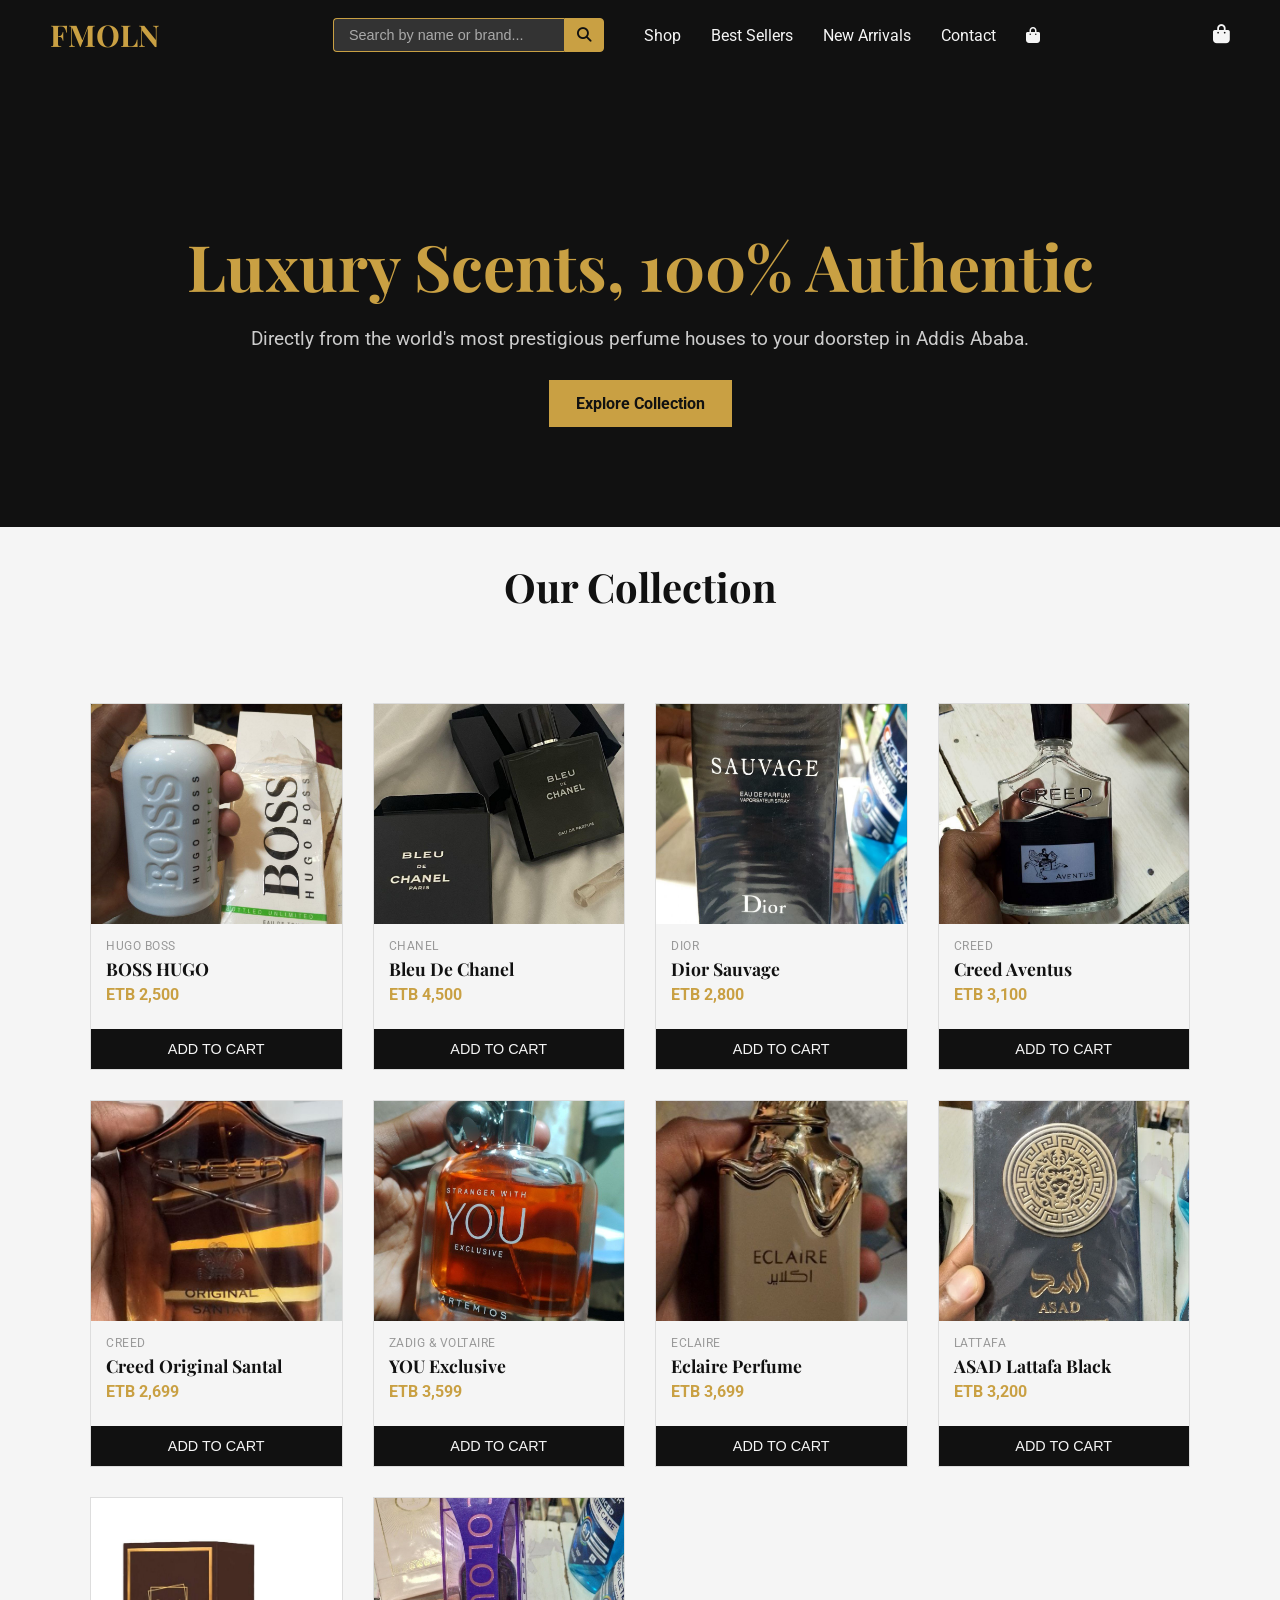
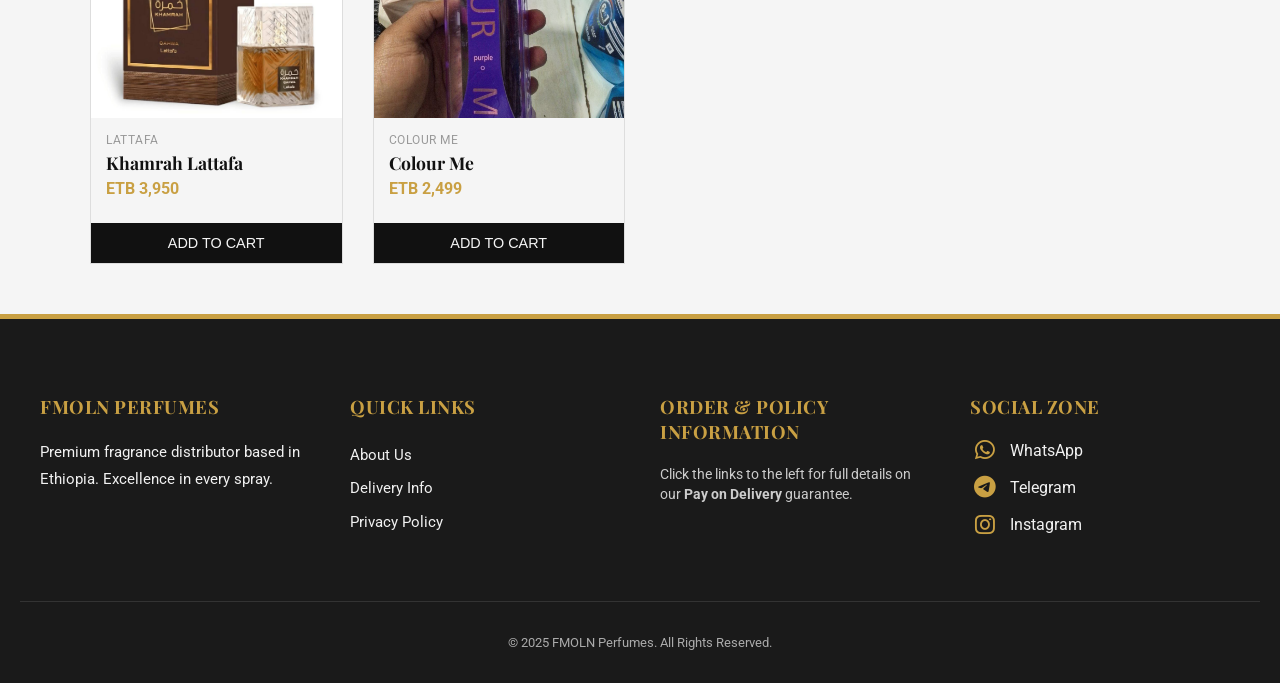
<file: index.html>
<!DOCTYPE html>
<html lang="en">
<head>
    <meta charset="UTF-8">
    <link rel="icon" type="image/x-icon" href="favicon.ico">
    <meta name="viewport" content="width=device-width, initial-scale=1.0">
    <title>FMOLN - Discover Your Signature Scent</title>
    <link rel="stylesheet" href="style.css">
    <script src="https://identity.netlify.com/v1/netlify-identity-widget.js"></script>
    <link rel="stylesheet" href="https://cdnjs.cloudflare.com/ajax/libs/font-awesome/6.5.2/css/all.min.css">
    <link href="https://fonts.googleapis.com/css2?family=Playfair+Display:wght@400;700&family=Roboto:wght@300;400&display=swap" rel="stylesheet">
</head>
<body>

    <header class="main-header">
        <div class="logo">FMOLN</div>
        <nav class="main-nav">
            <!-- Desktop search bar -->
            <div class="search-bar-container">
                <input type="text" id="search-input" placeholder="Search by name or brand..." autocomplete="off">
                <button id="search-button" aria-label="Search"><i class="fas fa-search"></i></button>
            </div>
            <!-- Desktop nav links -->
            <ul>
                <li><a href="index.html">Shop</a></li>
                <li><a href="index.html">Best Sellers</a></li>
                <li><a href="index.html">New Arrivals</a></li>
                <li><a href="about.html">Contact</a></li>
                <li class="nav-icon cart-icon-container">
                    <a href="order.html" aria-label="View Cart">
                        <i class="fas fa-shopping-bag"></i>
                        <span id="cart-count" class="cart-count-badge" style="display:none;">0</span>
                    </a>
                </li>
            </ul>
        </nav>
        <!-- Mobile: cart + hamburger -->
        <div class="header-icons">
            <a href="order.html" class="cart-icon-container" style="color:#f5f5f5;text-decoration:none;position:relative;">
                <i class="fas fa-shopping-bag" style="font-size:1.2em;"></i>
                <span id="cart-count-mobile" class="cart-count-badge" style="display:none;">0</span>
            </a>
            <button class="hamburger-btn" id="hamburger-btn" aria-label="Menu">
                <i class="fas fa-bars"></i>
            </button>
        </div>
    </header>
    <!-- Mobile search bar -->
    <div class="mobile-search">
        <div class="mobile-search-wrap">
            <input type="text" id="search-input-mobile" placeholder="Search perfumes..." autocomplete="off">
            <button id="search-button-mobile"><i class="fas fa-search"></i></button>
        </div>
    </div>
    <!-- Mobile drawer menu -->
    <nav class="mobile-nav" id="mobile-nav">
        <a href="index.html"><i class="fas fa-store"></i> Shop</a>
        <a href="index.html"><i class="fas fa-star"></i> Best Sellers</a>
        <a href="index.html"><i class="fas fa-bolt"></i> New Arrivals</a>
        <a href="about.html"><i class="fas fa-envelope"></i> Contact</a>
    </nav>

    <section class="hero-section">
        <div class="hero-content">
            <h1>Luxury Scents, <strong>100% Authentic</strong></h1>
            <p>Directly from the world's most prestigious perfume houses to your doorstep in Addis Ababa.</p>
            <a href="#shop" class="cta-button">Explore Collection</a>
        </div>
    </section>

    <main id="shop" class="container">
        <h2 class="section-title">Our Collection</h2>
        <div class="featured-products">
            <div class="loading-state">
                <p>Curating your signature scent...</p>
            </div>
        </div>
    </main>

    <footer class="pro-footer">
        <div class="footer-grid">
            <div class="footer-column brand-column">
                <h4 class="footer-heading">FMOLN Perfumes</h4>
                <p>Premium fragrance distributor based in Ethiopia. Excellence in every spray.</p>
            </div>

            <div class="footer-column links-column">
                <h4 class="footer-heading">Quick Links</h4>
                <ul>
                    <li><a href="about.html">About Us</a></li>
                    <li><a href="about.html">Delivery Info</a></li>
                    <li><a href="about.html">Privacy Policy</a></li>
                </ul>
            </div>

            <div class="footer-column policy-column">
                <h4 class="footer-heading">Order & Policy Information</h4>
                <p class="policy-text">Click the links to the left for full details on our <strong>Pay on Delivery</strong> guarantee.</p>
            </div>

            <div class="footer-column social-column">
                <h4 class="footer-heading">Social Zone</h4>
                <div class="social-icons">
                    <a href="https://wa.me/251938073190" target="_blank" aria-label="WhatsApp"><i class="fab fa-whatsapp"></i> WhatsApp</a>
                    <a href="https://t.me/fmoln" target="_blank" aria-label="Telegram"><i class="fab fa-telegram-plane"></i> Telegram</a>
                    <a href="https://www.instagram.com/fmg_fikre?igsh=MTRudDd5MmEwamZpMA==" target="_blank" aria-label="Instagram"><i class="fab fa-instagram"></i> Instagram</a>
                </div>
            </div>
        </div>
        
        <div class="footer-bottom">
            <!-- ✅ FIX: Updated copyright year from 2024 to 2025 -->
            <p>&copy; 2025 FMOLN Perfumes. All Rights Reserved.</p>
        </div>
    </footer>

    <script src="script.js"></script>
    <!-- Netlify Identity — handles invite/reset tokens and redirects to admin -->
    <script>
        // If the URL contains an identity token (invite or password reset),
        // redirect straight to /admin/ so the widget can process it there
        if (window.location.hash && (
            window.location.hash.includes('invite_token') ||
            window.location.hash.includes('recovery_token') ||
            window.location.hash.includes('confirmation_token')
        )) {
            window.location.href = '/admin/' + window.location.hash;
        }

        if (window.netlifyIdentity) {
            window.netlifyIdentity.on("init", user => {
                if (!user) {
                    window.netlifyIdentity.on("login", () => {
                        document.location.href = "/admin/";
                    });
                }
            });
        }
    </script>
</body>
</html>
</file>
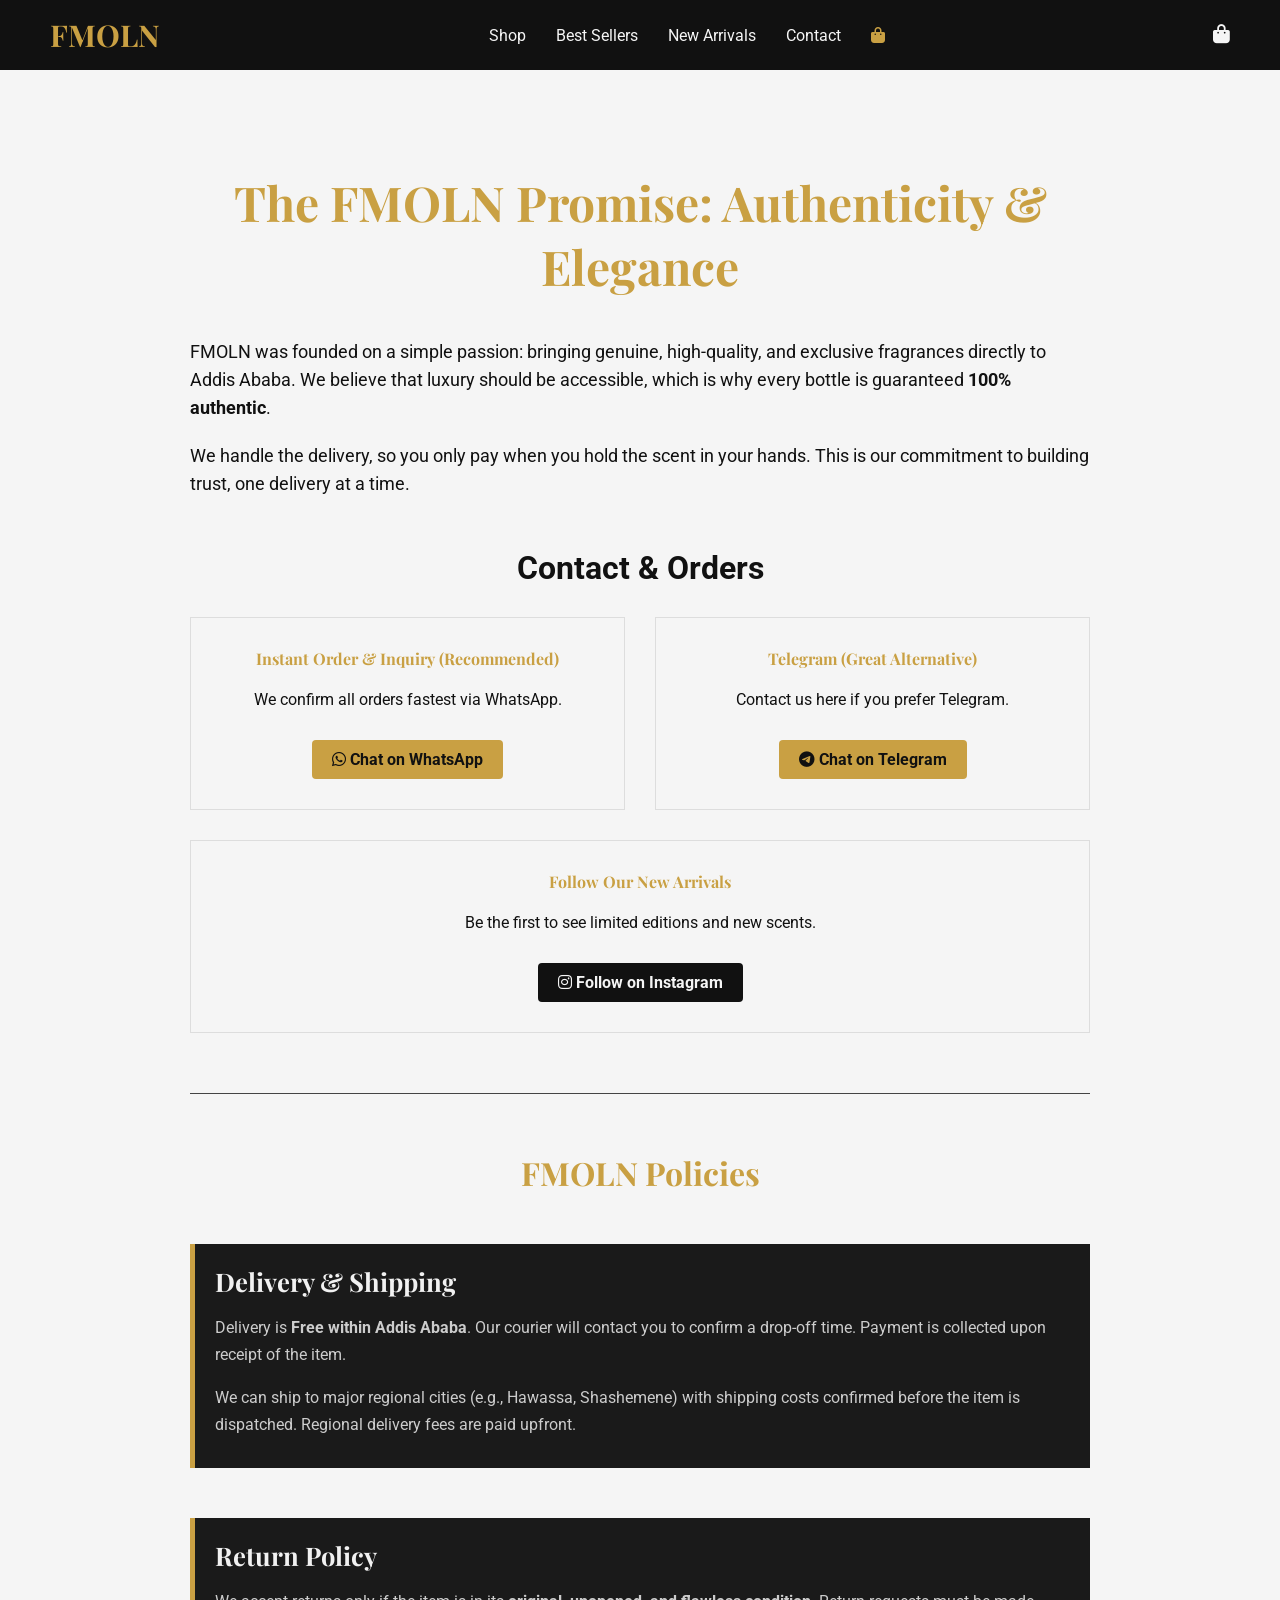
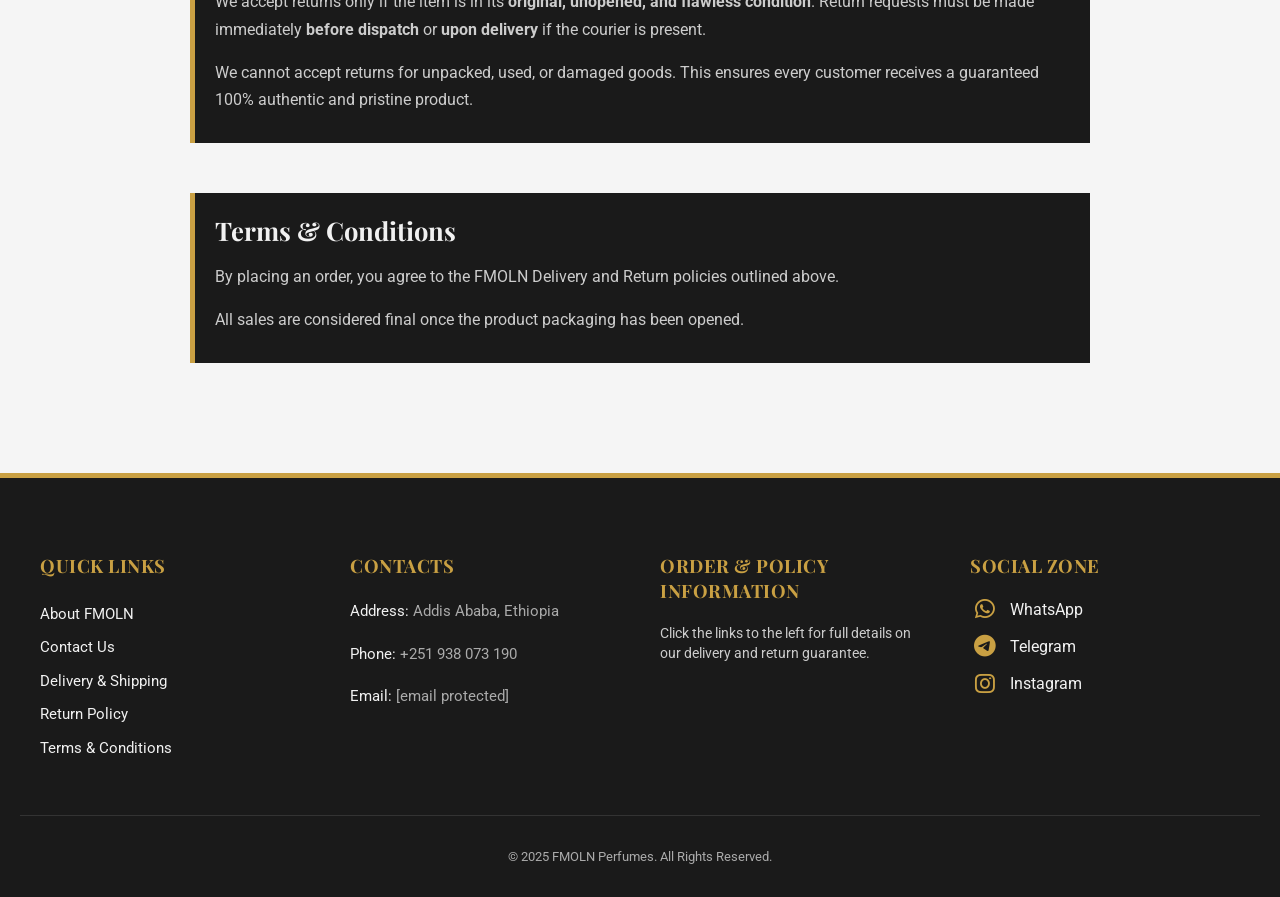
<file: about.html>
<!DOCTYPE html>
<html lang="en">
<head>
    <meta charset="UTF-8">
    <link rel="icon" type="image/x-icon" href="favicon.ico">
    <meta name="viewport" content="width=device-width, initial-scale=1.0">
    <title>About FMOLN - Trust, Policies & Contact</title>
    <link rel="stylesheet" href="style.css">
    <link href="https://fonts.googleapis.com/css2?family=Playfair+Display:wght@400;700&family=Roboto:wght@300;400&display=swap" rel="stylesheet">
    <link rel="stylesheet" href="https://cdnjs.cloudflare.com/ajax/libs/font-awesome/6.5.2/css/all.min.css">
</head>
<body>

    <header class="main-header">
        <div class="logo">FMOLN</div>
        <nav class="main-nav">
            <ul>
                <li><a href="index.html">Shop</a></li>
                <li><a href="index.html">Best Sellers</a></li>
                <li><a href="index.html">New Arrivals</a></li>
                <li><a href="about.html">Contact</a></li>
                <li class="nav-icon cart-icon-container">
                    <a href="order.html" style="text-decoration:none;color:inherit;">
                        <i class="fas fa-shopping-bag"></i>
                        <span id="cart-count" class="cart-count-badge" style="display:none;">0</span>
                    </a>
                </li>
            </ul>
        </nav>
        <!-- Mobile: cart + hamburger -->
        <div class="header-icons">
            <a href="order.html" class="cart-icon-container" style="color:#f5f5f5;text-decoration:none;position:relative;">
                <i class="fas fa-shopping-bag" style="font-size:1.2em;"></i>
                <span id="cart-count-mobile" class="cart-count-badge" style="display:none;">0</span>
            </a>
            <button class="hamburger-btn" id="hamburger-btn" aria-label="Menu">
                <i class="fas fa-bars"></i>
            </button>
        </div>
    </header>
    <!-- Mobile drawer menu -->
    <nav class="mobile-nav" id="mobile-nav">
        <a href="index.html"><i class="fas fa-store"></i> Shop</a>
        <a href="index.html"><i class="fas fa-star"></i> Best Sellers</a>
        <a href="index.html"><i class="fas fa-bolt"></i> New Arrivals</a>
        <a href="about.html"><i class="fas fa-envelope"></i> Contact</a>
    </nav>

    <section class="page-content">
        <div class="container">
            <h2 class="page-title">The FMOLN Promise: Authenticity & Elegance</h2>
            
            <p class="about-text">
                FMOLN was founded on a simple passion: bringing genuine, high-quality, and exclusive fragrances directly to Addis Ababa. We believe that luxury should be accessible, which is why every bottle is guaranteed <strong>100% authentic</strong>.
            </p>
            
            <p class="about-text">
                We handle the delivery, so you only pay when you hold the scent in your hands. This is our commitment to building trust, one delivery at a time.
            </p>

            <h3 class="contact-title">Contact & Orders</h3>
            <div class="contact-methods">
                
                <div class="contact-card">
                    <h4>Instant Order & Inquiry (Recommended)</h4>
                    <p>We confirm all orders fastest via WhatsApp.</p>
                    <a href="https://wa.me/251938073190" class="contact-btn gold-btn" target="_blank">
                        <i class="fab fa-whatsapp"></i> Chat on WhatsApp
                    </a>
                </div>
                
                <div class="contact-card">
                    <h4>Telegram (Great Alternative)</h4>
                    <p>Contact us here if you prefer Telegram.</p>
                    <a href="https://t.me/fmoln" class="contact-btn gold-btn" target="_blank">
                        <i class="fab fa-telegram-plane"></i> Chat on Telegram
                    </a>
                </div>
                
                <div class="contact-card">
                    <h4>Follow Our New Arrivals</h4>
                    <p>Be the first to see limited editions and new scents.</p>
                    <a href="https://www.instagram.com/fmg_fikre?igsh=MTRudDd5MmEwamZpMA==" class="contact-btn black-btn" target="_blank">
                        <i class="fab fa-instagram"></i> Follow on Instagram
                    </a>
                </div>
            </div>

            <div class="policy-sections">
                <h2 class="policy-main-title">FMOLN Policies</h2>

                <section id="delivery" class="policy-section">
                    <h3>Delivery & Shipping</h3>
                    <p>Delivery is <strong>Free within Addis Ababa</strong>. Our courier will contact you to confirm a drop-off time. Payment is collected upon receipt of the item.</p>
                    <p>We can ship to major regional cities (e.g., Hawassa, Shashemene) with shipping costs confirmed before the item is dispatched. Regional delivery fees are paid upfront.</p>
                </section>

                <section id="return" class="policy-section">
                    <h3>Return Policy</h3>
                    <p>We accept returns only if the item is in its <strong>original, unopened, and flawless condition</strong>. Return requests must be made immediately <strong>before dispatch</strong> or <strong>upon delivery</strong> if the courier is present.</p>
                    <p>We cannot accept returns for unpacked, used, or damaged goods. This ensures every customer receives a guaranteed 100% authentic and pristine product.</p>
                </section>

                <section id="terms" class="policy-section">
                    <h3>Terms & Conditions</h3>
                    <p>By placing an order, you agree to the FMOLN Delivery and Return policies outlined above.</p>
                    <p>All sales are considered final once the product packaging has been opened.</p>
                </section>
            </div>
        </div>
    </section>

    <footer class="pro-footer">
        <div class="footer-grid">
            
            <div class="footer-column">
                <h4 class="footer-heading">Quick Links</h4>
                <ul>
                    <li><a href="about.html">About FMOLN</a></li>
                    <li><a href="about.html">Contact Us</a></li>
                    <li><a href="about.html#delivery">Delivery & Shipping</a></li>
                    <li><a href="about.html#return">Return Policy</a></li>
                    <li><a href="about.html#terms">Terms & Conditions</a></li>
                </ul>
            </div>
            
            <div class="footer-column">
                <h4 class="footer-heading">Contacts</h4>
                <p>Address: <span class="footer-detail">Addis Ababa, Ethiopia</span></p>
                <p>Phone: <span class="footer-detail">+251 938 073 190</span></p>
                <p>Email: <span class="footer-detail"><a href="/cdn-cgi/l/email-protection#d3b5bebcbfbda3b6a1b5a6beb693b4beb2babffdb0bcbe" style="color:#aaa; text-decoration:none;"><span class="__cf_email__" data-cfemail="accac1c3c0c2dcc9decad9c1c9eccbc1cdc5c082cfc3c1">[email&#160;protected]</span></a></span></p>
            </div>

            <div class="footer-column policy-column">
                <h4 class="footer-heading">Order & Policy Information</h4>
                <p class="policy-text">Click the links to the left for full details on our delivery and return guarantee.</p>
            </div>
            
            <div class="footer-column social-column">
                <h4 class="footer-heading">Social Zone</h4>
                <div class="social-icons">
                    <a href="https://wa.me/251938073190" target="_blank" aria-label="WhatsApp"><i class="fab fa-whatsapp"></i> WhatsApp</a>
                    <a href="https://t.me/fmoln" target="_blank" aria-label="Telegram"><i class="fab fa-telegram-plane"></i> Telegram</a>
                    <a href="https://www.instagram.com/fmg_fikre?igsh=MTRudDd5MmEwamZpMA==" target="_blank" aria-label="Instagram"><i class="fab fa-instagram"></i> Instagram</a>
                </div>
            </div>
        </div>
        
        <div class="footer-bottom">
            <p>&copy; 2025 FMOLN Perfumes. All Rights Reserved.
</body>
</html>
</file>
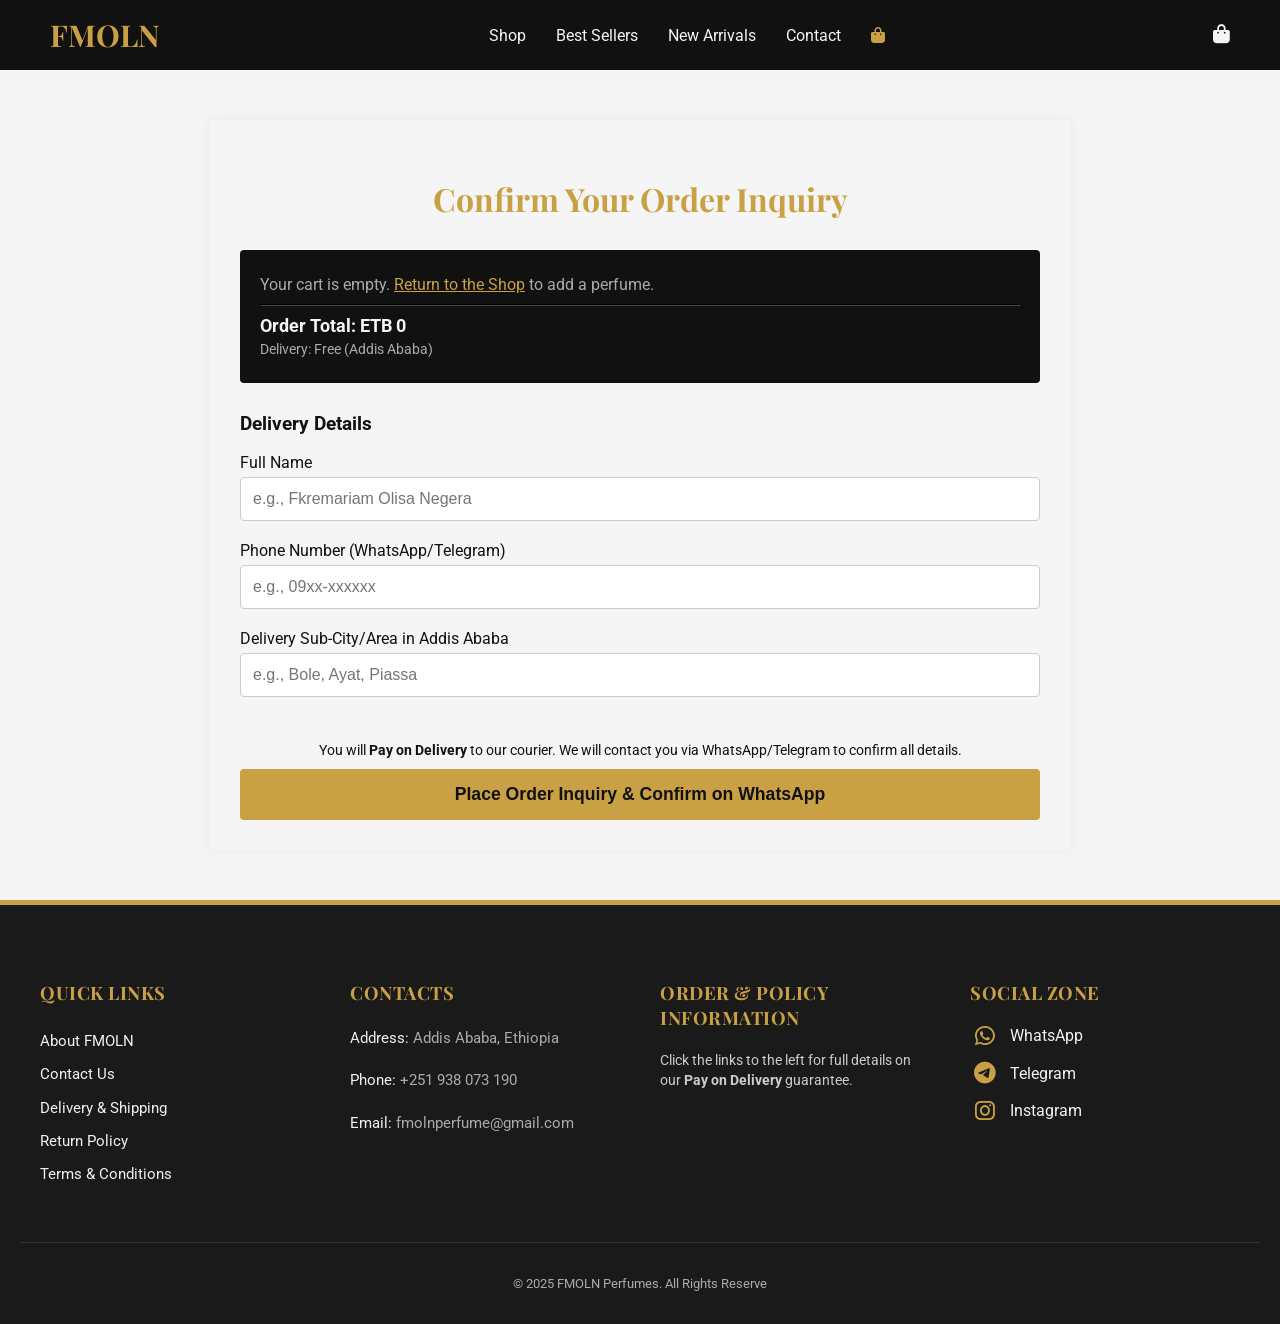
<file: order.html>
<!DOCTYPE html>
<html lang="en">
<head>
    <meta charset="UTF-8">
    <meta name="viewport" content="width=device-width, initial-scale=1.0">
    <link rel="icon" type="image/x-icon" href="favicon.ico">
    <title>FMOLN - Confirm Your Order</title>
    <link rel="stylesheet" href="style.css">
    <link rel="stylesheet" href="https://cdnjs.cloudflare.com/ajax/libs/font-awesome/6.5.2/css/all.min.css">
    <link href="https://fonts.googleapis.com/css2?family=Playfair+Display:wght@400;700&family=Roboto:wght@300;400&display=swap" rel="stylesheet">
</head>
<body>

    <header class="main-header">
        <div class="logo">FMOLN</div>
        <nav class="main-nav">
            <ul>
                <li><a href="index.html">Shop</a></li>
                <li><a href="index.html">Best Sellers</a></li>
                <li><a href="index.html">New Arrivals</a></li>
                <li><a href="about.html">Contact</a></li>
                <li class="nav-icon cart-icon-container">
                    <a href="order.html" style="text-decoration:none;color:inherit;">
                        <i class="fas fa-shopping-bag"></i>
                        <span id="cart-count" class="cart-count-badge" style="display:none;">0</span>
                    </a>
                </li>
            </ul>
        </nav>
        <!-- Mobile: cart + hamburger -->
        <div class="header-icons">
            <a href="order.html" class="cart-icon-container" style="color:#f5f5f5;text-decoration:none;position:relative;">
                <i class="fas fa-shopping-bag" style="font-size:1.2em;"></i>
                <span id="cart-count-mobile" class="cart-count-badge" style="display:none;">0</span>
            </a>
            <button class="hamburger-btn" id="hamburger-btn" aria-label="Menu">
                <i class="fas fa-bars"></i>
            </button>
        </div>
    </header>
    <!-- Mobile drawer menu -->
    <nav class="mobile-nav" id="mobile-nav">
        <a href="index.html"><i class="fas fa-store"></i> Shop</a>
        <a href="index.html"><i class="fas fa-star"></i> Best Sellers</a>
        <a href="index.html"><i class="fas fa-bolt"></i> New Arrivals</a>
        <a href="about.html"><i class="fas fa-envelope"></i> Contact</a>
    </nav>

    <!-- ORDER FORM -->
    <div class="order-container" id="order-section">
        <h2>Confirm Your Order Inquiry</h2>

        <div class="order-summary">
            <div id="order-summary-content"></div>
            <hr style="border-color: #444; margin: 10px 0;">
            <p id="order-total" style="font-size: 1.1em; font-weight: bold;">Order Total: ETB 0</p>
            <p style="font-size: 0.9em; color: #aaa;">Delivery: Free (Addis Ababa)</p>
        </div>

        <form class="order-form" id="order-form">
            <h3>Delivery Details</h3>
            <label for="name">Full Name</label>
            <input type="text" id="name" name="name" required placeholder="e.g., Fkremariam Olisa Negera">
            <label for="phone">Phone Number (WhatsApp/Telegram)</label>
            <input type="tel" id="phone" name="phone" required placeholder="e.g., 09xx-xxxxxx">
            <label for="location">Delivery Sub-City/Area in Addis Ababa</label>
            <input type="text" id="location" name="location" required placeholder="e.g., Bole, Ayat, Piassa">
            <p style="margin: 25px 0 10px; font-size: 0.9em; text-align: center;">
                You will <strong>Pay on Delivery</strong> to our courier. We will contact you via WhatsApp/Telegram to confirm all details.
            </p>
            <button type="submit" class="submit-btn">Place Order Inquiry & Confirm on WhatsApp</button>
        </form>
    </div>

    <!-- THANK YOU SCREEN - hidden until order is placed -->
    <div class="thankyou-container" id="thankyou-section" style="display:none;">
        <div class="thankyou-card">
            <div class="thankyou-icon">✅</div>
            <h2 class="thankyou-title">Order Sent!</h2>
            <p class="thankyou-message">
                Thank you! Your order inquiry has been sent to FMOLN via WhatsApp.<br>
                We will contact you shortly to confirm your delivery details.
            </p>
            <div class="thankyou-details" id="thankyou-details"></div>
            <p class="thankyou-sub">In the meantime, follow us for new arrivals:</p>
            <div class="thankyou-social">
                <a href="https://wa.me/251938073190" target="_blank"><i class="fab fa-whatsapp"></i></a>
                <a href="https://t.me/fmoln" target="_blank"><i class="fab fa-telegram-plane"></i></a>
                <a href="https://www.instagram.com/fmg_fikre?igsh=MTRudDd5MmEwamZpMA==" target="_blank"><i class="fab fa-instagram"></i></a>
            </div>
            <a href="index.html" class="thankyou-btn">Continue Shopping</a>
        </div>
    </div>

    <footer class="pro-footer">
        <div class="footer-grid">
            <div class="footer-column">
                <h4 class="footer-heading">Quick Links</h4>
                <ul>
                    <li><a href="about.html">About FMOLN</a></li>
                    <li><a href="about.html">Contact Us</a></li>
                    <li><a href="about.html#delivery">Delivery & Shipping</a></li>
                    <li><a href="about.html#return">Return Policy</a></li>
                    <li><a href="about.html#terms">Terms & Conditions</a></li>
                </ul>
            </div>
            <div class="footer-column">
                <h4 class="footer-heading">Contacts</h4>
                <p>Address: <span class="footer-detail">Addis Ababa, Ethiopia</span></p>
                <p>Phone: <span class="footer-detail">+251 938 073 190</span></p>
                <p>Email: <span class="footer-detail">fmolnperfume@gmail.com</span></p>
            </div>
            <div class="footer-column policy-column">
                <h4 class="footer-heading">Order & Policy Information</h4>
                <p class="policy-text">Click the links to the left for full details on our <strong>Pay on Delivery</strong> guarantee.</p>
            </div>
            <div class="footer-column social-column">
                <h4 class="footer-heading">Social Zone</h4>
                <div class="social-icons">
                    <a href="https://wa.me/251938073190" target="_blank"><i class="fab fa-whatsapp"></i> WhatsApp</a>
                    <a href="https://t.me/fmoln" target="_blank"><i class="fab fa-telegram-plane"></i> Telegram</a>
                    <a href="https://www.instagram.com/fmg_fikre?igsh=MTRudDd5MmEwamZpMA==" target="_blank"><i class="fab fa-instagram"></i> Instagram</a>
                </div>
            </div>
        </div>
        <div class="footer-bottom">
            <p>&copy; 2025 FMOLN Perfumes. All Rights Reserve

    <script src="script.js"></script>
</body>
</html>
</file>
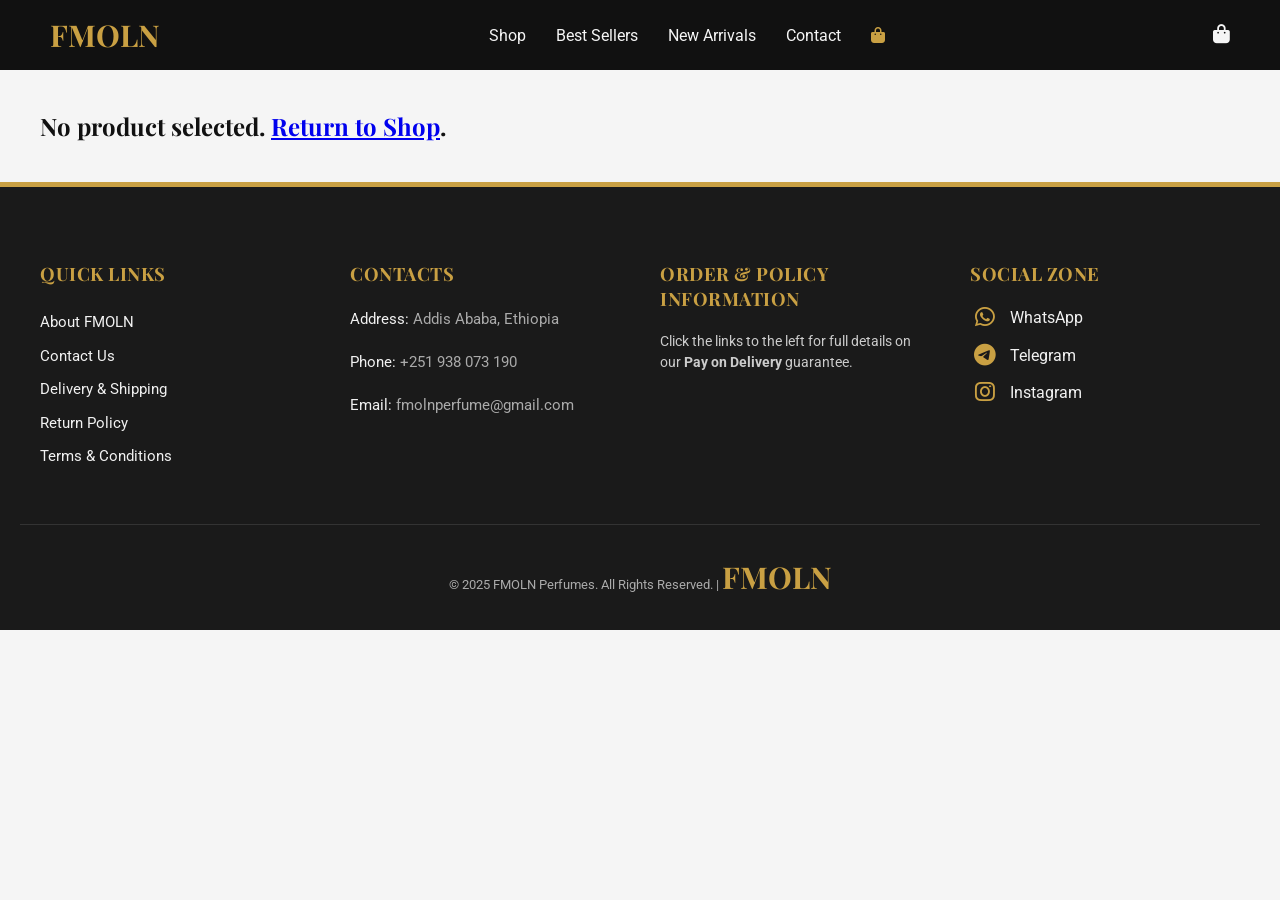
<file: product-detail.html>
<!DOCTYPE html>
<html lang="en">
<head>
    <meta charset="UTF-8">
    <meta name="viewport" content="width=device-width, initial-scale=1.0">
    <link rel="icon" type="image/x-icon" href="favicon.ico">
    <title id="page-title">FMOLN - Product Details</title>
    <link rel="stylesheet" href="style.css">
    <link href="https://fonts.googleapis.com/css2?family=Playfair+Display:wght@400;700&family=Roboto:wght@300;400&display=swap" rel="stylesheet">
    <link rel="stylesheet" href="https://cdnjs.cloudflare.com/ajax/libs/font-awesome/6.5.2/css/all.min.css">
</head>
<body>

    <header class="main-header">
        <div class="logo">FMOLN</div>
        <nav class="main-nav">
            <ul>
                <li><a href="index.html">Shop</a></li>
                <li><a href="index.html">Best Sellers</a></li>
                <li><a href="index.html">New Arrivals</a></li>
                <li><a href="about.html">Contact</a></li>
                <li class="nav-icon cart-icon-container">
                    <a href="order.html" style="text-decoration:none;color:inherit;">
                        <i class="fas fa-shopping-bag"></i>
                        <span id="cart-count" class="cart-count-badge" style="display:none;">0</span>
                    </a>
                </li>
            </ul>
        </nav>
        <!-- Mobile: cart + hamburger -->
        <div class="header-icons">
            <a href="order.html" class="cart-icon-container" style="color:#f5f5f5;text-decoration:none;position:relative;">
                <i class="fas fa-shopping-bag" style="font-size:1.2em;"></i>
                <span id="cart-count-mobile" class="cart-count-badge" style="display:none;">0</span>
            </a>
            <button class="hamburger-btn" id="hamburger-btn" aria-label="Menu">
                <i class="fas fa-bars"></i>
            </button>
        </div>
    </header>
    <!-- Mobile drawer menu -->
    <nav class="mobile-nav" id="mobile-nav">
        <a href="index.html"><i class="fas fa-store"></i> Shop</a>
        <a href="index.html"><i class="fas fa-star"></i> Best Sellers</a>
        <a href="index.html"><i class="fas fa-bolt"></i> New Arrivals</a>
        <a href="about.html"><i class="fas fa-envelope"></i> Contact</a>
    </nav>

    <div class="detail-container">

        <a href="index.html" class="back-to-shop-btn">
            <i class="fas fa-arrow-left"></i> Back to Shop
        </a>

        <div class="product-detail-card">

            <div class="detail-image-box">
                <img id="detail-image" src="" alt="Perfume Bottle" class="detail-image">
            </div>

            <div class="detail-info-box">
                <!-- These are intentionally empty — script.js fills them in -->
                <h1 id="detail-name" class="detail-name"></h1>
                <p id="detail-brand" class="detail-brand"></p>
                <h2 id="detail-price" class="detail-price"></h2>

                <div class="key-details">
                    <p><span>For:</span> <span id="detail-gender"></span></p>
                    <p><span>Size:</span> <span id="detail-ml"></span></p>
                    <p><span>Concentration:</span> <span id="detail-concentration"></span></p>
                </div>

                <hr class="detail-divider">

                <h3 class="description-title">Fragrance Profile</h3>
                <p id="detail-description" class="detail-description"></p>

                <button id="add-to-cart-detail-btn" class="cta-button">Add to Cart</button>
            </div>
        </div>

    </div>

    <footer class="pro-footer">
        <div class="footer-grid">
            <div class="footer-column">
                <h4 class="footer-heading">Quick Links</h4>
                <ul>
                    <li><a href="about.html">About FMOLN</a></li>
                    <li><a href="about.html">Contact Us</a></li>
                    <li><a href="about.html#delivery">Delivery & Shipping</a></li>
                    <li><a href="about.html#return">Return Policy</a></li>
                    <li><a href="about.html#terms">Terms & Conditions</a></li>
                </ul>
            </div>
            <div class="footer-column">
                <h4 class="footer-heading">Contacts</h4>
                <p>Address: <span class="footer-detail">Addis Ababa, Ethiopia</span></p>
                <p>Phone: <span class="footer-detail">+251 938 073 190</span></p>
                <p>Email: <span class="footer-detail">fmolnperfume@gmail.com</span></p>
            </div>
            <div class="footer-column policy-column">
                <h4 class="footer-heading">Order & Policy Information</h4>
                <p class="policy-text">Click the links to the left for full details on our <strong>Pay on Delivery</strong> guarantee.</p>
            </div>
            <div class="footer-column social-column">
                <h4 class="footer-heading">Social Zone</h4>
                <div class="social-icons">
                    <a href="https://wa.me/251938073190" target="_blank" aria-label="WhatsApp"><i class="fab fa-whatsapp"></i> WhatsApp</a>
                    <a href="https://t.me/fmoln" target="_blank" aria-label="Telegram"><i class="fab fa-telegram-plane"></i> Telegram</a>
                    <a href="https://www.instagram.com/fmg_fikre?igsh=MTRudDd5MmEwamZpMA==" target="_blank" aria-label="Instagram"><i class="fab fa-instagram"></i> Instagram</a>
                </div>
            </div>
        </div>
        <div class="footer-bottom">
            <p>&copy; 2025 FMOLN Perfumes. All Rights Reserved. | <span class="logo">FMOLN</span></p>
        </div>
    </footer>

    <script src="script.js"></script>
</body>
</html>
</file>
<file: style.css>
/* --- 1. FMOLN Brand Colors and Typography --- */
:root {
    --color-black: #111;
    --color-gold: #C9A043;
    --color-white: #f5f5f5;
    --font-serif: 'Playfair Display', serif;
    --font-sans: 'Roboto', sans-serif;
}

/* Reset */
body {
    margin: 0;
    padding: 0;
    font-family: var(--font-sans);
    background-color: var(--color-white);
    color: var(--color-black);
}

h1, h2, .logo {
    font-family: var(--font-serif);
    color: var(--color-black);
}

/* --- 2. Header & Navigation --- */
.main-header {
    display: flex;
    justify-content: space-between;
    align-items: center;
    padding: 15px 50px;
    background-color: var(--color-black);
    color: var(--color-gold);
    position: sticky;
    top: 0;
    z-index: 1000;
}

.logo {
    font-size: 30px;
    font-weight: 700;
    color: var(--color-gold);
}

.main-nav {
    display: flex;
    align-items: center;
    gap: 20px;
}

.main-nav ul {
    list-style: none;
    display: flex;
    gap: 30px;
    margin: 0;
    padding: 0;
}

.main-nav a {
    text-decoration: none;
    color: var(--color-white);
    transition: color 0.3s;
}

.main-nav a:hover {
    color: var(--color-gold);
}

/* Hamburger button — hidden on desktop */
.hamburger-btn {
    display: none;
    background: none;
    border: none;
    color: var(--color-white);
    font-size: 1.4em;
    cursor: pointer;
    padding: 4px 8px;
    line-height: 1;
}

/* Mobile header icons (cart + hamburger) — hidden on desktop */
.header-icons {
    display: none;
    align-items: center;
    gap: 16px;
}

/* Mobile drawer menu — hidden by default */
.mobile-nav {
    display: none;
    flex-direction: column;
    background-color: #1a1a1a;
    border-top: 1px solid #333;
    position: absolute;
    top: 100%;
    left: 0;
    width: 100%;
    z-index: 999;
    box-shadow: 0 8px 20px rgba(0,0,0,0.4);
}

.mobile-nav.open {
    display: flex;
}

.mobile-nav a {
    color: var(--color-white);
    text-decoration: none;
    padding: 14px 24px;
    border-bottom: 1px solid #2a2a2a;
    font-size: 1em;
    transition: color 0.2s, background 0.2s;
    display: flex;
    align-items: center;
    gap: 12px;
}

.mobile-nav a i {
    color: var(--color-gold);
    width: 18px;
    text-align: center;
}

.mobile-nav a:hover {
    color: var(--color-gold);
    background-color: #222;
}

/* Mobile header right side icons */
.header-icons {
    display: flex;
    align-items: center;
    gap: 16px;
}

/* --- 3. Search Bar --- */
.search-bar-container {
    display: flex;
    align-items: center;
    margin-right: 20px;
}

#search-input {
    padding: 8px 15px;
    border: 1px solid #C9A043;
    border-right: none;
    border-radius: 4px 0 0 4px;
    font-size: 0.9em;
    width: 200px;
    background-color: #333;
    color: #f1f1f1;
    transition: width 0.3s ease;
}

#search-input::placeholder {
    color: #aaa;
}

#search-button {
    background-color: #C9A043;
    color: #111;
    border: 1px solid #C9A043;
    padding: 8px 12px;
    border-radius: 0 4px 4px 0;
    cursor: pointer;
    font-size: 0.9em;
    transition: background-color 0.3s;
}

#search-button:hover {
    background-color: #a37c37;
}

/* Mobile search bar — hidden on desktop, shown on mobile via media query */
.mobile-search {
    display: none;
    background-color: #1a1a1a;
    padding: 10px 16px;
    border-bottom: 1px solid #333;
}

.mobile-search input {
    width: 100%;
    padding: 10px 14px;
    border: 1px solid #C9A043;
    border-right: none;
    border-radius: 4px 0 0 4px;
    background-color: #2a2a2a;
    color: #f1f1f1;
    font-size: 0.9em;
    box-sizing: border-box;
    outline: none;
}

.mobile-search input::placeholder { color: #777; }

.mobile-search-wrap {
    display: flex;
}

.mobile-search-wrap input {
    flex: 1;
    padding: 10px 14px;
    border: 1px solid #C9A043;
    border-right: none;
    border-radius: 4px 0 0 4px;
    background-color: #2a2a2a;
    color: #f1f1f1;
    font-size: 0.9em;
    outline: none;
}

.mobile-search-wrap button {
    background-color: #C9A043;
    border: none;
    padding: 10px 14px;
    border-radius: 0 4px 4px 0;
    cursor: pointer;
    color: #111;
}

/* --- 4. Hero Section --- */
.hero-section {
    background-color: var(--color-black);
    color: var(--color-white);
    text-align: center;
    padding: 100px 20px;
}

.hero-section h1 {
    font-size: 4em;
    color: var(--color-gold);
    margin-bottom: 10px;
}

.hero-content p {
    font-size: 1.2em;
    margin-bottom: 30px;
    color: #ccc;
}

.tagline {
    font-size: 1.2em;
    margin-bottom: 30px;
}

.cta-button {
    text-decoration: none;
    background-color: var(--color-gold);
    color: var(--color-black);
    padding: 12px 25px;
    font-weight: bold;
    border: 2px solid var(--color-gold);
    transition: background-color 0.3s;
    display: inline-block;
}

.cta-button:hover {
    background-color: transparent;
    color: var(--color-gold);
}

/* --- 5. Trust Bar --- */
.trust-bar {
    display: flex;
    justify-content: space-around;
    padding: 20px;
    background-color: var(--color-black);
    color: var(--color-white);
    font-size: 0.9em;
    border-top: 1px solid var(--color-gold);
}

/* --- 6. Featured Products --- */
.featured-products {
    padding: 50px 50px;
    text-align: center;
}

.section-title {
    font-family: var(--font-serif);
    font-size: 2.5em;
    margin-bottom: 40px;
    text-align: center;
}

.product-grid {
    display: grid;
    grid-template-columns: repeat(4, 1fr);
    gap: 30px;
}

.product-card {
    background-color: var(--color-white);
    padding: 0;
    text-align: left;
    transition: transform 0.3s, box-shadow 0.3s;
    overflow: hidden;
    border: 1px solid #ddd;
}

.product-card:hover {
    transform: translateY(-5px);
    box-shadow: 0 10px 20px rgba(0, 0, 0, 0.1);
}

.product-link {
    text-decoration: none;
    color: inherit;
    display: block;
}

.product-image {
    width: 100%;
    height: 220px;
    object-fit: cover;
    display: block;
}

.product-info {
    padding: 15px;
}

.product-brand {
    font-size: 0.75em;
    color: #999;
    text-transform: uppercase;
    letter-spacing: 0.5px;
    margin: 0 0 4px 0;
}

.product-name {
    font-family: var(--font-serif);
    font-size: 1.1em;
    color: var(--color-black);
    margin: 0 0 5px 0;
}

.product-price {
    font-family: var(--font-sans);
    font-weight: bold;
    color: var(--color-gold);
    margin: 0 0 10px 0;
}

.add-to-cart-btn {
    width: 100%;
    padding: 12px;
    border: none;
    background-color: var(--color-black);
    color: var(--color-white);
    text-transform: uppercase;
    font-size: 0.9em;
    cursor: pointer;
    transition: background-color 0.3s, color 0.3s;
}

.add-to-cart-btn:hover {
    background-color: var(--color-gold);
    color: var(--color-black);
}

/* --- 7. Cart Counter Badge --- */
.cart-icon-container {
    position: relative;
}

.cart-count-badge {
    position: absolute;
    top: -10px;
    right: -10px;
    background-color: var(--color-gold);
    color: var(--color-black);
    font-size: 11px;
    font-weight: bold;
    border-radius: 50%;
    padding: 2px 5px;
    min-width: 15px;
    text-align: center;
    line-height: 1.2;
    pointer-events: none;
}

/* --- 8. Professional Footer --- */
.pro-footer {
    background-color: #1a1a1a;
    color: #f1f1f1;
    padding: 50px 20px 20px;
    border-top: 5px solid #C9A043;
    font-family: 'Roboto', sans-serif;
    width: 100%;
    box-sizing: border-box;
}

.footer-grid {
    max-width: 1200px;
    margin: 0 auto;
    display: grid;
    grid-template-columns: repeat(4, 1fr);
    gap: 40px;
    padding-bottom: 30px;
}

.footer-heading {
    color: #C9A043;
    margin-bottom: 20px;
    font-size: 1.15em;
    font-weight: 700;
    text-transform: uppercase;
    letter-spacing: 0.5px;
    font-family: var(--font-serif);
}

.footer-column ul {
    list-style: none;
    padding: 0;
    margin: 0;
}

.footer-column ul li a {
    color: #f1f1f1;
    text-decoration: none;
    line-height: 2.2;
    font-size: 0.95em;
    transition: color 0.3s;
}

.footer-column ul li a:hover {
    color: #C9A043;
}

.footer-column p {
    font-size: 0.95em;
    line-height: 1.8;
    margin-bottom: 10px;
}

.footer-detail { color: #aaa; }

.policy-column .policy-text {
    font-size: 0.85em;
    line-height: 1.5;
    color: #ccc;
    margin-bottom: 20px;
}

.social-icons a {
    display: flex;
    align-items: center;
    gap: 10px;
    color: #f1f1f1;
    text-decoration: none;
    margin-bottom: 15px;
    font-size: 1em;
    transition: color 0.3s;
}

.social-icons a i {
    font-size: 1.4em;
    color: #C9A043;
    width: 30px;
    text-align: center;
}

.social-icons a:hover { color: #C9A043; }

.footer-bottom {
    text-align: center;
    border-top: 1px solid #333;
    padding-top: 20px;
    margin-top: 20px;
}

.footer-bottom p {
    font-size: 0.8em;
    color: #aaa;
}

.footer-bottom .logo {
    color: #C9A043;
    font-family: var(--font-serif);
}

/* --- 9. Order Page --- */
.order-container {
    max-width: 800px;
    margin: 50px auto;
    padding: 30px;
    background-color: var(--color-white);
    box-shadow: 0 0 15px rgba(0, 0, 0, 0.05);
}

.order-container h2 {
    text-align: center;
    color: var(--color-gold);
    margin-bottom: 30px;
    font-size: 2em;
}

.order-summary {
    background-color: var(--color-black);
    color: var(--color-white);
    padding: 20px;
    margin-bottom: 30px;
    border-radius: 4px;
}

.order-summary h3 {
    color: var(--color-gold);
    margin-top: 0;
    font-size: 1.2em;
}

.order-summary p { margin: 5px 0; }

.order-form label {
    display: block;
    margin-bottom: 5px;
    font-weight: 400;
}

.order-form input[type="text"],
.order-form input[type="tel"] {
    width: 100%;
    padding: 12px;
    margin-bottom: 20px;
    border: 1px solid #ccc;
    border-radius: 4px;
    box-sizing: border-box;
    background-color: #fff;
    font-size: 1em;
    transition: border-color 0.2s;
}

.order-form input[type="text"]:focus,
.order-form input[type="tel"]:focus {
    border-color: var(--color-gold);
    outline: none;
}

.order-form .submit-btn,
.submit-btn {
    width: 100%;
    padding: 15px;
    border: none;
    background-color: var(--color-gold);
    color: var(--color-black);
    font-size: 1.1em;
    font-weight: bold;
    cursor: pointer;
    border-radius: 4px;
    transition: background-color 0.3s;
}

.order-form .submit-btn:hover,
.submit-btn:hover {
    background-color: var(--color-black);
    color: var(--color-gold);
}

/* Cart item rows */
.cart-item {
    display: flex;
    justify-content: space-between;
    align-items: center;
    padding: 10px 0;
    border-bottom: 1px solid #333;
}

.cart-item:last-child { border-bottom: none; }
.cart-item-name { font-size: 0.95em; color: #f1f1f1; }

.remove-btn {
    background: none;
    border: 1px solid #c0392b;
    color: #c0392b;
    padding: 4px 10px;
    border-radius: 4px;
    cursor: pointer;
    font-size: 0.8em;
    white-space: nowrap;
    margin-left: 15px;
    transition: background-color 0.2s, color 0.2s;
}

.remove-btn:hover {
    background-color: #c0392b;
    color: #fff;
}

/* --- 10. About/Contact Page --- */
.page-content { padding: 60px 20px; }

.page-content .container {
    max-width: 900px;
    margin: 0 auto;
}

.page-title {
    text-align: center;
    font-size: 3em;
    color: var(--color-gold);
    margin-bottom: 40px;
}

.about-text {
    line-height: 1.6;
    font-size: 1.1em;
    margin-bottom: 20px;
}

.contact-title {
    font-size: 2em;
    text-align: center;
    margin-top: 50px;
    margin-bottom: 30px;
    color: var(--color-black);
}

.contact-methods {
    display: flex;
    justify-content: space-around;
    gap: 30px;
    margin-bottom: 40px;
    flex-wrap: wrap;
}

.contact-card {
    flex: 1;
    min-width: 250px;
    padding: 30px;
    border: 1px solid #ddd;
    text-align: center;
    transition: box-shadow 0.3s;
}

.contact-card:hover { box-shadow: 0 5px 15px rgba(0,0,0,0.1); }

.contact-card h4 {
    color: var(--color-gold);
    font-family: var(--font-serif);
    margin-top: 0;
}

.contact-btn {
    display: inline-block;
    padding: 10px 20px;
    text-decoration: none;
    font-weight: bold;
    margin-top: 15px;
    transition: opacity 0.3s;
    border-radius: 4px;
}

.gold-btn { background-color: var(--color-gold); color: var(--color-black); }
.black-btn { background-color: var(--color-black); color: var(--color-white); }
.contact-btn:hover { opacity: 0.8; }

/* --- 11. Policy Sections --- */
.policy-sections {
    margin-top: 60px;
    padding-top: 30px;
    border-top: 1px solid #444;
}

.policy-main-title {
    font-family: var(--font-serif);
    color: #C9A043;
    font-size: 2em;
    text-align: center;
    margin-bottom: 40px;
    padding-bottom: 10px;
}

.policy-section {
    margin-bottom: 50px;
    padding: 20px;
    border-left: 5px solid #C9A043;
    background-color: #1a1a1a;
}

.policy-section h3 {
    font-family: var(--font-serif);
    color: #f1f1f1;
    font-size: 1.6em;
    margin-top: 0;
    margin-bottom: 15px;
}

.policy-section p {
    color: #ccc;
    line-height: 1.7;
    margin-bottom: 10px;
}

/* --- 12. Product Detail Page --- */
.detail-container {
    max-width: 1200px;
    margin: 40px auto;
    padding: 0 20px;
}

.back-to-shop-btn {
    display: inline-block;
    margin: 20px 0 25px;
    color: var(--color-gold);
    text-decoration: none;
    font-size: 0.95em;
    font-family: var(--font-sans);
    transition: color 0.2s;
}

.back-to-shop-btn i { margin-right: 6px; }
.back-to-shop-btn:hover { color: #fff; }

.product-detail-card {
    display: flex;
    flex-wrap: wrap;
    gap: 50px;
    background-color: #1a1a1a;
    padding: 40px;
    border-radius: 8px;
    box-shadow: 0 0 20px rgba(0,0,0,0.5);
    border: 1px solid #222;
}

.detail-image-box {
    flex: 1;
    min-width: 300px;
    text-align: center;
}

.detail-image {
    width: 100%;
    max-width: 400px;
    height: auto;
    border-radius: 6px;
    border: 1px solid #333;
}

.detail-info-box {
    flex: 2;
    min-width: 350px;
}

.detail-name {
    font-family: var(--font-serif);
    font-size: 2.5em;
    color: #C9A043;
    margin-bottom: 5px;
}

.detail-brand {
    font-size: 1.1em;
    color: #aaa;
    margin-bottom: 20px;
    text-transform: uppercase;
    letter-spacing: 1px;
}

.detail-price {
    font-family: var(--font-serif);
    font-size: 1.8em;
    color: #f1f1f1;
    margin-bottom: 30px;
    font-weight: 700;
}

.key-details {
    margin: 20px 0;
    padding: 15px;
    border: 1px dashed #333;
    background-color: #222;
    border-radius: 4px;
}

.key-details p {
    font-size: 1em;
    margin: 5px 0;
    color: #ccc;
}

.key-details span:first-child {
    font-weight: bold;
    color: #C9A043;
    margin-right: 10px;
}

.detail-divider {
    border: none;
    border-top: 1px solid #333;
    margin: 20px 0;
}

.description-title {
    font-family: var(--font-serif);
    font-size: 1.4em;
    color: #f1f1f1;
    margin-top: 30px;
    margin-bottom: 15px;
    border-bottom: 1px solid #C9A043;
    padding-bottom: 5px;
}

.detail-description {
    line-height: 1.7;
    color: #ccc;
    margin-bottom: 40px;
}

/* --- 13. Loading / Error states --- */
.loading-state {
    display: flex;
    flex-direction: column;
    align-items: center;
    justify-content: center;
    padding: 80px 20px;
    gap: 20px;
}

.loading-state p {
    color: #888;
    font-size: 1em;
    letter-spacing: 1px;
}

.loading-state::before {
    content: '';
    width: 42px;
    height: 42px;
    border: 3px solid #333;
    border-top-color: var(--color-gold);
    border-radius: 50%;
    animation: spin 0.8s linear infinite;
}

@keyframes spin { to { transform: rotate(360deg); } }

.error-msg, .no-results {
    text-align: center;
    padding: 60px 20px;
    color: #888;
    font-size: 1em;
    width: 100%;
}

/* --- 14. Thank You Screen --- */
.thankyou-container {
    min-height: 60vh;
    display: flex;
    align-items: center;
    justify-content: center;
    padding: 60px 20px;
}

.thankyou-card {
    background-color: #1a1a1a;
    border: 1px solid var(--color-gold);
    border-radius: 8px;
    padding: 50px 40px;
    max-width: 520px;
    width: 100%;
    text-align: center;
}

.thankyou-icon { font-size: 3.5em; margin-bottom: 15px; }

.thankyou-title {
    font-family: var(--font-serif);
    font-size: 2.2em;
    color: var(--color-gold);
    margin-bottom: 15px;
}

.thankyou-message {
    color: #ccc;
    line-height: 1.7;
    font-size: 1em;
    margin-bottom: 25px;
}

.thankyou-details {
    background-color: #111;
    border-left: 3px solid var(--color-gold);
    padding: 15px 20px;
    text-align: left;
    margin-bottom: 25px;
    border-radius: 4px;
}

.thankyou-details p {
    margin: 5px 0;
    color: #ccc;
    font-size: 0.95em;
}

.thankyou-sub { color: #888; font-size: 0.9em; margin-bottom: 15px; }

.thankyou-social {
    display: flex;
    justify-content: center;
    gap: 20px;
    margin-bottom: 30px;
}

.thankyou-social a {
    color: var(--color-gold);
    font-size: 1.8em;
    transition: color 0.2s;
}

.thankyou-social a:hover { color: #fff; }

.thankyou-btn {
    display: inline-block;
    padding: 12px 30px;
    background-color: var(--color-gold);
    color: var(--color-black);
    text-decoration: none;
    font-weight: bold;
    font-size: 1em;
    border-radius: 4px;
    transition: background-color 0.3s;
}

.thankyou-btn:hover { background-color: var(--color-white); }

/* --- 15. Container utility --- */
.container { max-width: 1200px; margin: 0 auto; padding: 0 20px; }

/* ==========================================================================
   RESPONSIVE — Tablet (max 900px)
   ========================================================================== */
@media (max-width: 900px) {
    .product-grid {
        grid-template-columns: repeat(3, 1fr);
        gap: 20px;
    }

    .footer-grid {
        grid-template-columns: repeat(2, 1fr);
        gap: 30px;
    }

    .main-header { padding: 15px 24px; }
}

/* ==========================================================================
   RESPONSIVE — Mobile (max 600px)
   ========================================================================== */
@media (max-width: 600px) {

    /* Header — logo left, icons right */
    .main-header {
        padding: 14px 18px;
        position: sticky;
        top: 0;
    }

    /* Hide desktop nav and search on mobile */
    .main-nav { display: none; }

    /* Show hamburger button and mobile search */
    .hamburger-btn { display: block; }
    .mobile-search { display: block; }
    .header-icons { display: flex !important; }

    /* Hero */
    .hero-section { padding: 50px 18px; }
    .hero-section h1 { font-size: 2.2em; }
    .hero-content p { font-size: 1em; }

    /* Trust bar */
    .trust-bar {
        flex-direction: column;
        gap: 10px;
        text-align: center;
    }

    /* Products section */
    .featured-products { padding: 24px 14px; }
    .section-title { font-size: 1.6em; margin-bottom: 20px; }

    .product-grid {
        grid-template-columns: repeat(2, 1fr);
        gap: 12px;
    }

    .product-image { height: 160px; object-fit: cover; }

    .product-info { padding: 10px; }
    .product-name { font-size: 0.9em; }
    .product-price { font-size: 0.85em; }

    .add-to-cart-btn {
        padding: 10px;
        font-size: 0.75em;
    }

    /* Order page */
    .order-container {
        margin: 0;
        padding: 20px 16px;
        box-shadow: none;
    }

    .order-container h2 { font-size: 1.5em; }

    .order-form input[type="text"],
    .order-form input[type="tel"] {
        padding: 13px;
        font-size: 16px; /* prevents iOS zoom on focus */
    }

    .submit-btn {
        padding: 16px;
        font-size: 1em;
    }

    /* Product detail */
    .detail-container { margin: 20px auto; padding: 0 14px; }

    .product-detail-card {
        flex-direction: column;
        padding: 20px 16px;
        gap: 20px;
    }

    .detail-image-box { min-width: 100%; }
    .detail-info-box { min-width: 100%; }
    .detail-name { font-size: 1.8em; }
    .detail-price { font-size: 1.4em; margin-bottom: 16px; }

    /* About page */
    .page-title { font-size: 2em; }
    .about-text { font-size: 1em; }
    .contact-card { min-width: 100%; padding: 20px; }

    /* Thank you screen */
    .thankyou-card { padding: 30px 18px; }
    .thankyou-title { font-size: 1.8em; }

    /* Footer */
    .pro-footer { padding: 30px 16px 16px; }

    .footer-grid {
        grid-template-columns: 1fr;
        gap: 24px;
    }

    .social-icons a {
        font-size: 0.95em;
        gap: 10px;
    }

    .contact-methods {
        flex-direction: column;
        gap: 16px;
    }

    /* Back to shop */
    .back-to-shop-btn { margin: 14px 0 18px; }
}
</file>
